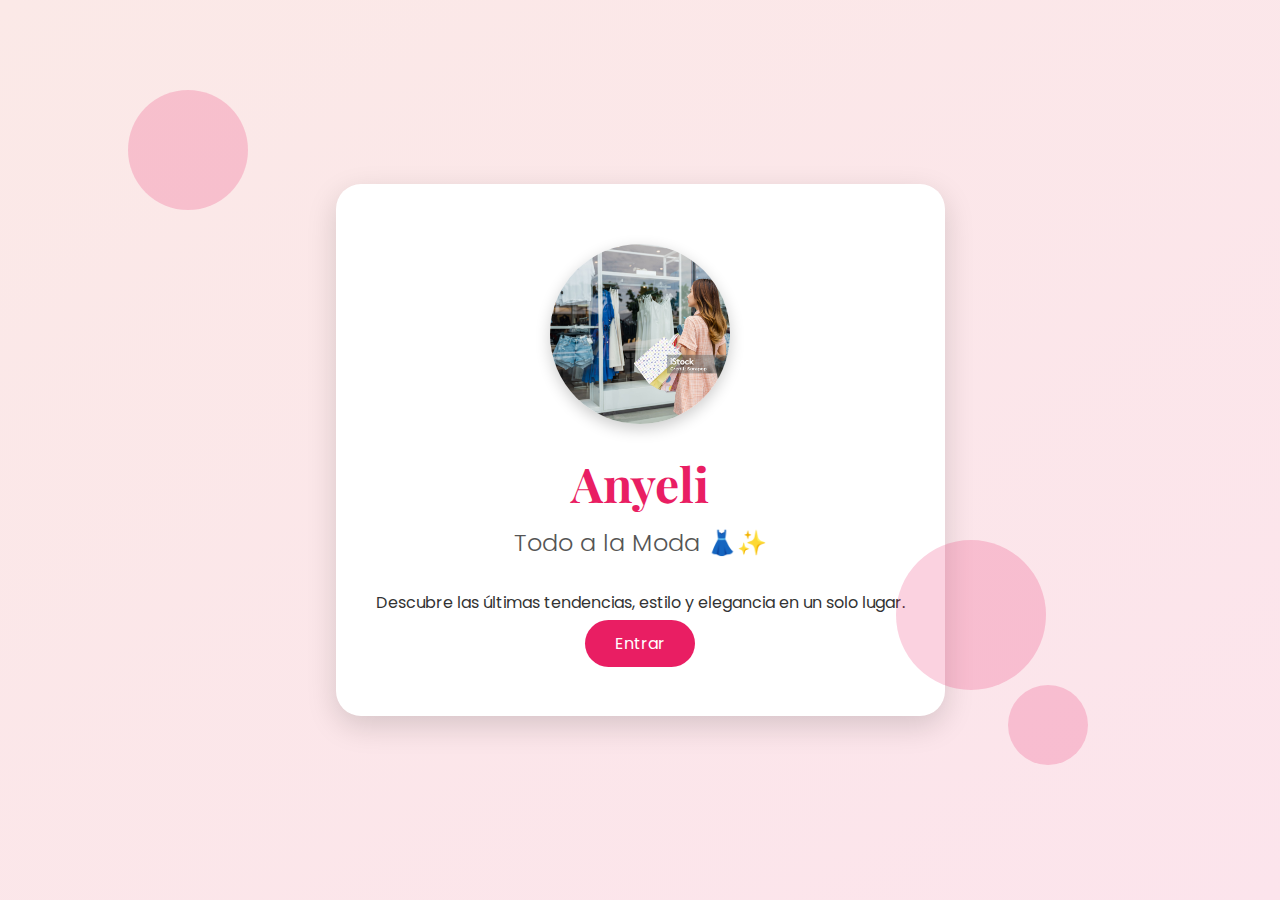
<file: index.html>
<!DOCTYPE html>
<html lang="es">
<head>
    <meta charset="UTF-8">
    <meta name="viewport" content="width=device-width, initial-scale=1.0">
    <title>Anyeli - Todo a la Moda</title>
    <link rel="stylesheet" href="https://fonts.googleapis.com/css2?family=Playfair+Display:wght@700&family=Poppins:wght@300;500&display=swap">
    <style>
        /* Estilos generales */
        body {
            margin: 0;
            font-family: 'Poppins', sans-serif;
            background: linear-gradient(to bottom right, #fbe9e7, #fce4ec);
            color: #333;
            display: flex;
            align-items: center;
            justify-content: center;
            height: 100vh;
            overflow: hidden;
        }

        /* Contenedor principal */
        .portada {
            text-align: center;
            background: white;
            padding: 60px 40px;
            border-radius: 25px;
            box-shadow: 0 10px 30px rgba(0,0,0,0.15);
            max-width: 600px;
            animation: fadeIn 2s ease;
        }

        /* Imagen principal */
        .portada img {
            width: 180px;
            height: 180px;
            border-radius: 50%;
            object-fit: cover;
            box-shadow: 0 5px 15px rgba(0,0,0,0.2);
            margin-bottom: 20px;
        }

        /* Título */
        .portada h1 {
            font-family: 'Playfair Display', serif;
            font-size: 3em;
            margin: 0;
            color: #e91e63;
        }

        /* Subtítulo */
        .portada h2 {
            font-weight: 300;
            margin: 10px 0 30px;
            color: #555;
        }

        /* Botón */
        .btn {
            background-color: #e91e63;
            color: white;
            padding: 12px 30px;
            border: none;
            border-radius: 30px;
            font-size: 1em;
            text-decoration: none;
            cursor: pointer;
            transition: all 0.3s ease;
        }

        .btn:hover {
            background-color: #c2185b;
            transform: scale(1.05);
        }

        /* Animación */
        @keyframes fadeIn {
            from {opacity: 0; transform: translateY(30px);}
            to {opacity: 1; transform: translateY(0);}
        }

        /* Decoraciones de fondo */
        .burbuja {
            position: absolute;
            border-radius: 50%;
            background: rgba(233, 30, 99, 0.2);
            animation: flotar 8s infinite ease-in-out;
        }

        .burbuja:nth-child(1) { width: 120px; height: 120px; top: 10%; left: 10%; }
        .burbuja:nth-child(2) { width: 80px; height: 80px; bottom: 15%; right: 15%; animation-delay: 2s; }
        .burbuja:nth-child(3) { width: 150px; height: 150px; top: 60%; left: 70%; animation-delay: 4s; }

        @keyframes flotar {
            0%, 100% { transform: translateY(0); }
            50% { transform: translateY(-20px); }
        }
    </style>
</head>
<body>
    <div class="burbuja"></div>
    <div class="burbuja"></div>
    <div class="burbuja"></div>

    <div class="portada">
        <!-- 🌸 Imagen agregada -->
        <img src="img/imagen1..jpg" alt="Moda femenina">

        <h1>Anyeli</h1>
        <h2>Todo a la Moda 👗✨</h2>
        <p>Descubre las últimas tendencias, estilo y elegancia en un solo lugar.</p>
        <a href="pag2.html" class="btn">Entrar</a>
    </div>
</body>
</html>
</file>
